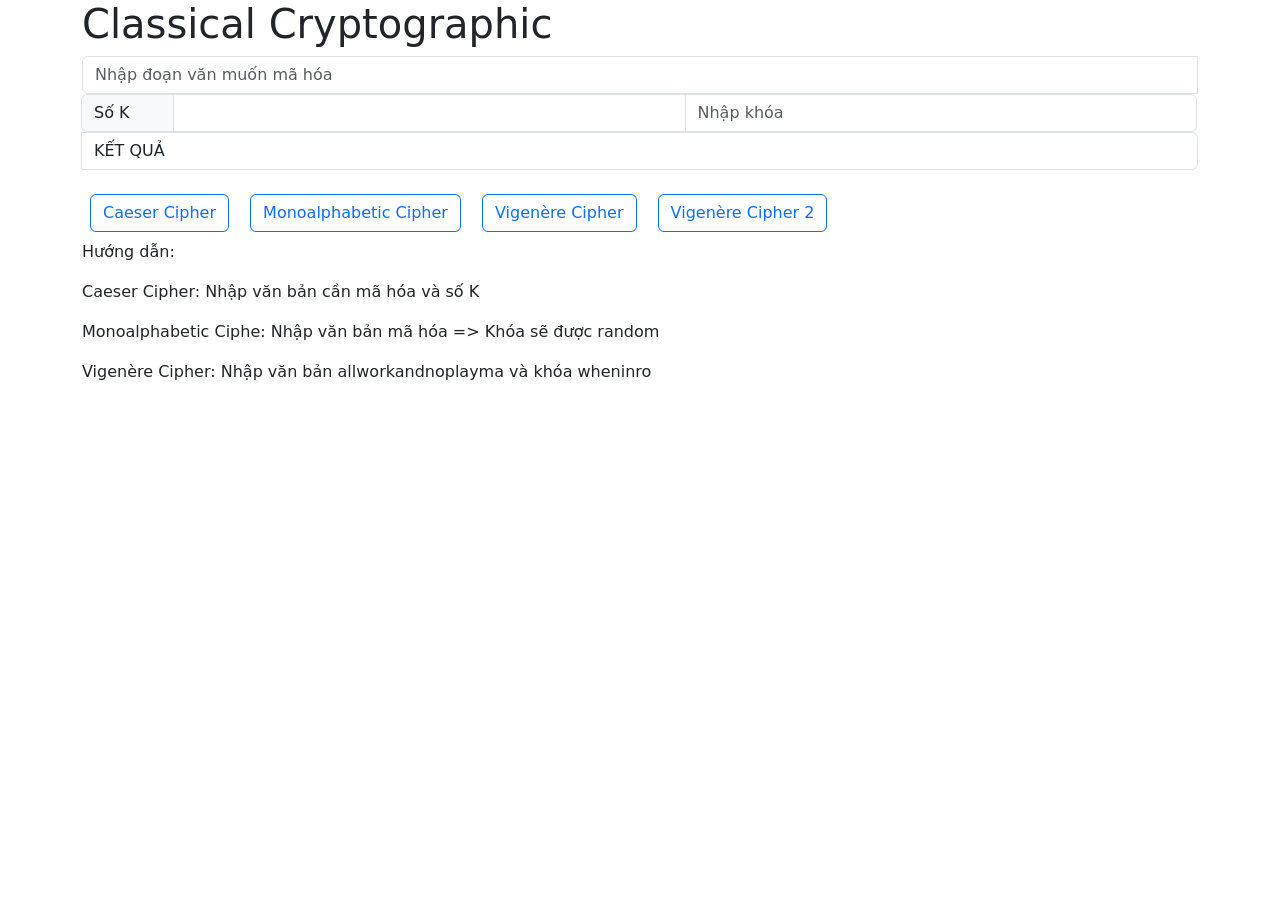
<file: classic-encryption/caesar/index.html>
<!DOCTYPE html>
<html lang="en">

<head>
    <meta charset="UTF-8">
    <meta name="viewport" content="width=device-width, initial-scale=1.0">
    <link href="https://cdn.jsdelivr.net/npm/bootstrap@5.3.3/dist/css/bootstrap.min.css" rel="stylesheet" integrity="sha384-QWTKZyjpPEjISv5WaRU9OFeRpok6YctnYmDr5pNlyT2bRjXh0JMhjY6hW+ALEwIH" crossorigin="anonymous">
    <script src="https://cdn.jsdelivr.net/npm/bootstrap@5.3.3/dist/js/bootstrap.bundle.min.js" integrity="sha384-YvpcrYf0tY3lHB60NNkmXc5s9fDVZLESaAA55NDzOxhy9GkcIdslK1eN7N6jIeHz" crossorigin="anonymous"></script>
    <title>Caesar</title>
</head>

<body>
    <div class="container ">
        <h1>Classical Cryptographic</h1>

        <div class="input-group">
            <input class="form-control" type="text" id="plain-text" placeholder="Nhập đoạn văn muốn mã hóa">
            <div class="input-group row">
                <span class="input-group-text col-1" id="shift ">Số K</span>
                <input type="number" id="shift" min="1" max="25" class="form-control col-10">
                <input class="form-control " id="key" type="text" id="plain-text" placeholder="Nhập khóa ">
            </div>


            <p class="form-control fs-6 text-uppercase" type="text" id="cipher-text">Kết quả</p>

        </div>
        <button class="btn btn-outline-primary m-2" id="encrypt-Button">Caeser Cipher</button>
        <button class="btn btn-outline-primary m-2" id="encrypt-Button2">Monoalphabetic Cipher</button>
        <button class="btn btn-outline-primary m-2" id="encrypt-Button3">Vigenère Cipher</button>
        <button class="btn btn-outline-primary m-2" id="encrypt-Button4">Vigenère Cipher 2</button>
        <p> Hướng dẫn: </p>
        <p> Caeser Cipher: Nhập văn bản cần mã hóa và số K </p>
        <p> Monoalphabetic Ciphe: Nhập văn bản mã hóa => Khóa sẽ được random </p>
        <p> Vigenère Cipher: Nhập văn bản allworkandnoplayma và khóa wheninro </p>
    </div>
    <script src="func.js "></script>
</body>

</html>
</file>
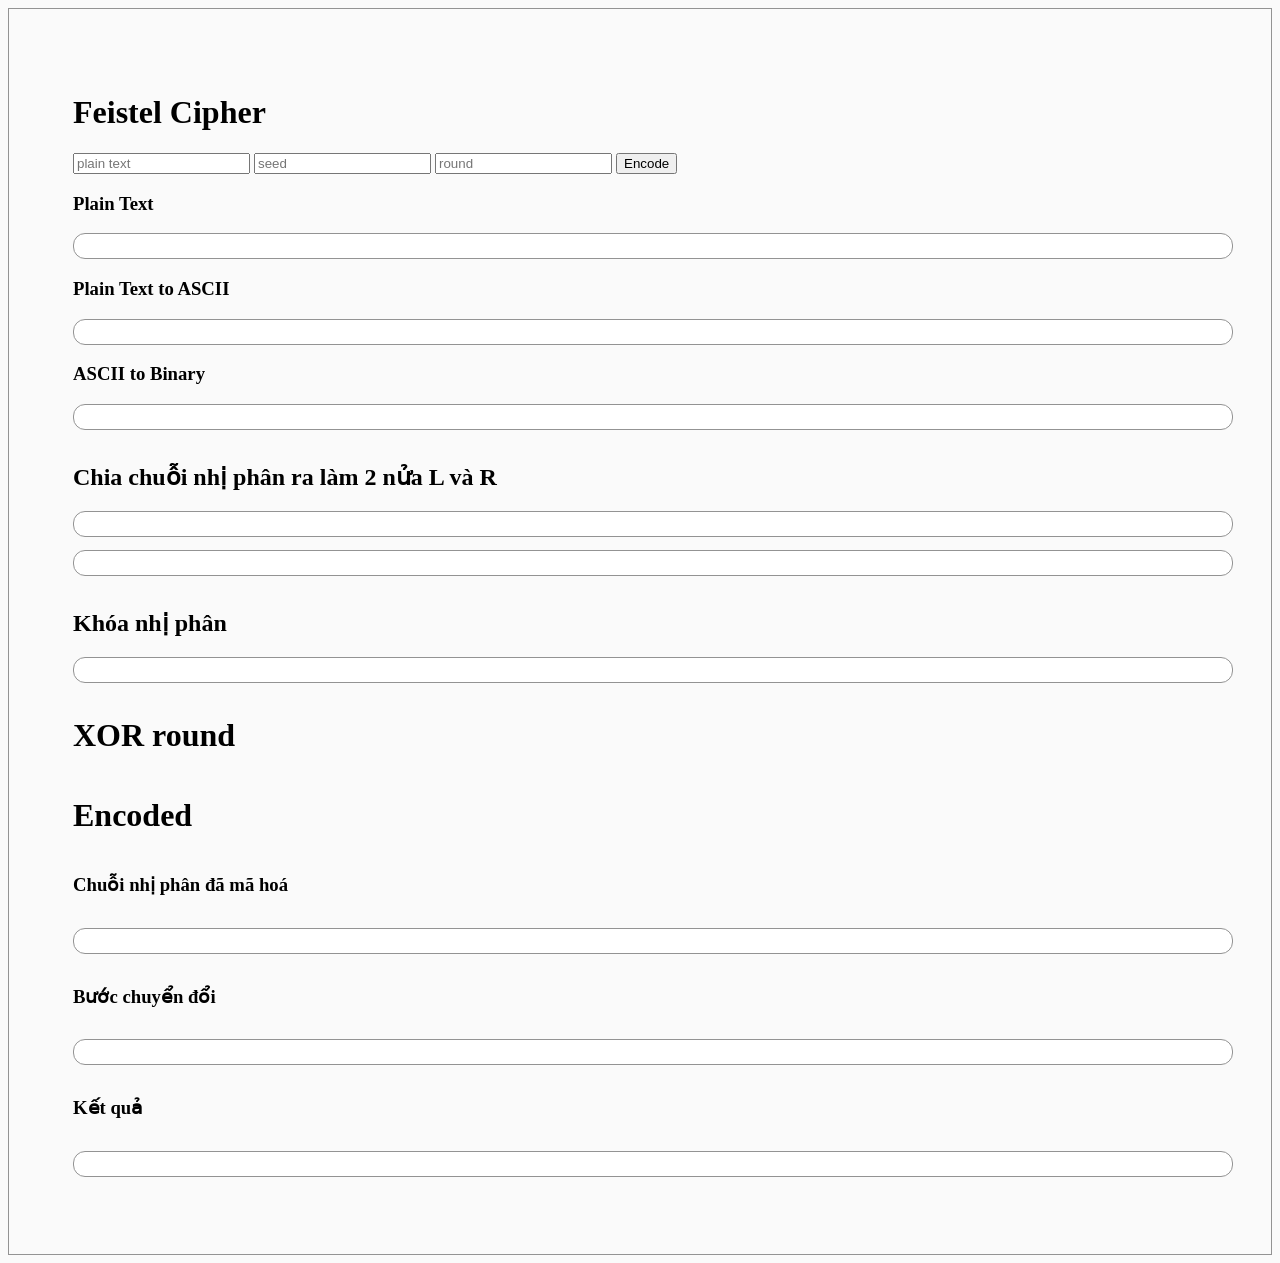
<file: modern-enctytion/Feistel Cipher/index.html>
<!DOCTYPE html>
<html lang="en">

<head>
    <meta charset="UTF-8" />
    <meta name="viewport" content="width=device-width, initial-scale=1.0" />
    <title>Modern-enctytion</title>
    <style>
        body {
            background-color: #fafafa;
            padding: 64px;
            display: flex;
            flex-direction: column;
            justify-content: center;
            border: 1px solid #939393;
        }
        
        #xor {
            display: flex;
            gap: 12px;
            overflow-x: auto;
        }
        
        pre {
            width: 100%;
            text-wrap: wrap;
            border: 1px solid #939393;
            border-radius: 12px;
            padding: 12px;
            background-color: white;
        }
    </style>
</head>

<body>
    <h1>Feistel Cipher</h1>
    <section>
        <input id="plain-text" placeholder="plain text" type="text" />
        <input id="seed" placeholder="seed" type="text" />
        <input id="round" type="number" placeholder="round" />
        <button id="encode-btn">Encode</button>

        <h3>Plain Text</h3>
        <pre id="pt"></pre>
        <h3>Plain Text to ASCII</h3>
        <pre id="ascii"></pre>
        <h3>ASCII to Binary</h3>
        <pre id="binary"></pre>
    </section>
    <section>
        <h1>Chia chuỗi nhị phân ra làm 2 nửa L và R</h1>
        <!-- Sử dụng vòng lặp để hiển thị L[i] và R[i] cho mỗi vòng lặp -->
        <pre id="l" class="l"></pre>
        <pre id="r" class="r"></pre>
    </section>
    <section>
        <h1>Khóa nhị phân</h1>
        <!-- Sử dụng vòng lặp để hiển thị K[i] cho mỗi vòng lặp -->
        <pre id="k" class="k"></pre>
    </section>
    <h1>XOR round</h1>
    <section id="xor">

    </section>
    <h1>Encoded</h1>
    <h3>Chuỗi nhị phân đã mã hoá</h3>
    <pre id="encoded-bin"></pre>
    <h3>Bước chuyển đổi</h3>
    <pre id="encode-step"></pre>
    <h3>Kết quả</h3>
    <pre id="result"></pre>
    <!-- Import các file JavaScript -->
    <script src="./feistel.js"></script>
    <script src="./index.js"></script>
</body>

</html>
</file>
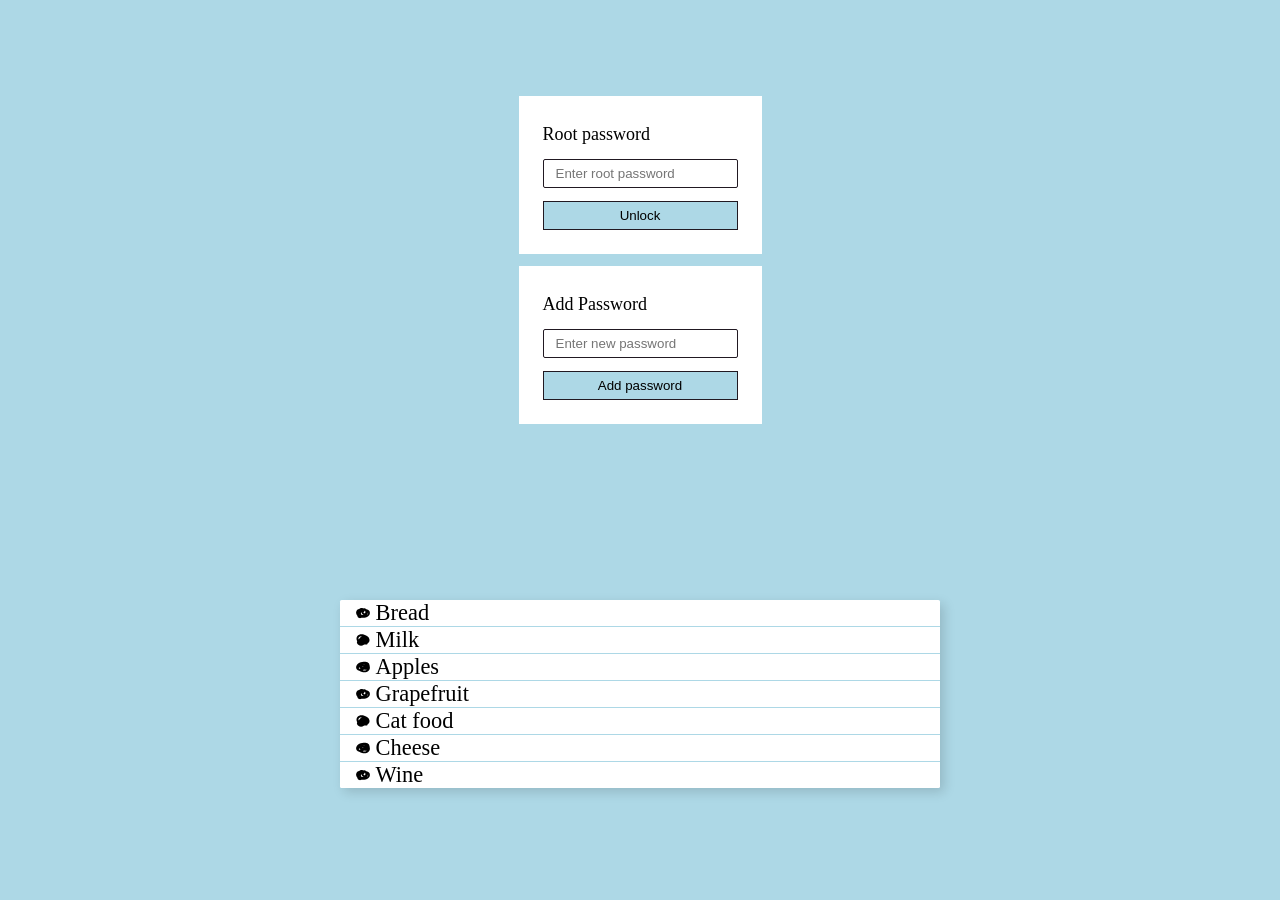
<file: modern-enctytion/Feistel Cipher/passwords-management.html>
<!DOCTYPE html>
<html lang="en">
  <head>
    <meta charset="UTF-8" />
    <meta name="viewport" content="width=device-width, initial-scale=1.0" />
    <title>Password Managers</title>
    <link rel="stylesheet" href="main.css" />
  </head>
  <body>
    <section>
      <div class="container">
        <div class="card">
          <div class="card_form">
            <label class="input_label">Root password</label>
            <div class="input">
              <input
                type="text"
                id="root-password"
                placeholder="Enter root password"
                class="input_field"
                required
              />
            </div>
            <button id="btn-unlock" class="card_button">Unlock</button>
          </div>
        </div>
        <div class="card">
          <div class="card_form">
            <label class="input_label">Add Password</label>
            <div class="input">
              <input
                type="text"
                id="new-password"
                placeholder="Enter new password"
                class="input_field"
                required
              />
            </div>
            <button id="btn-add" class="card_button">Add password</button>
          </div>
        </div>
      </div>
      <!-- <div class="fish-shadow-con">
        <svg
          class="fish-shadow"
          xmlns="http://www.w3.org/2000/svg"
          xmlns:xlink="http://www.w3.org/1999/xlink"
          preserveAspectRatio="xMidYMin slice"
          viewBox="0 0 743 645"
        >
          <g
            id="Artboard"
            stroke="none"
            stroke-width="1"
            fill="none"
            fill-rule="evenodd"
            stroke-linecap="square"
          >
            <path
              d="M177.367 337.568L182.709 357.739C198.517 417.421 249.748 460.995 311.193 467.019L421.508 477.834C478.237 483.396 532.831 454.649 560.346 404.729C607.09 319.923 557.549 214.182 462.47 195.822L375.079 178.946C368.369 177.651 361.766 175.854 355.324 173.572C251.651 136.837 149.205 231.245 177.367 337.568Z"
              class="line"
              id="Line"
            />

            <g
              xmlns="http://www.w3.org/2000/svg"
              id="Artboard"
              stroke="none"
              stroke-width="1"
              fill="none"
              fill-rule="evenodd"
            >
              <g
                id="Group"
                transform="translate(-103.000000, 3.000000)"
                fill="#F2AFAF"
              >
                <g
                  id="l-1"
                  transform="translate(118.396084, 37.985234) rotate(-89.000000) translate(-118.396084, -37.985234) translate(104.396084, 23.985234)"
                >
                  <path
                    d="M14.1723611,27.5145257 C19.9713509,27.5145257 24.6723611,22.8135155 24.6723611,17.0145257 C24.6723611,15.8258883 28.1981217,2.09701504 27.8341336,1.03166708 C26.4223375,-3.10048431 18.7827136,6.51452565 14.1723611,6.51452565 C9.87015746,6.51452565 1.67467528,-2.67194974 0.0523652038,1.03166708 C-0.512055182,2.32019808 3.67236107,15.5177394 3.67236107,17.0145257 C3.67236107,22.8135155 8.3733712,27.5145257 14.1723611,27.5145257 Z"
                  />
                </g>
              </g>
              <animateMotion
                dur="6s"
                begin="0s"
                repeatCount="indefinite"
                rotate="auto"
                fill="freeze"
              >
                <mpath xlink:href="#Line" />
              </animateMotion>
            </g>

            <g
              xmlns="http://www.w3.org/2000/svg"
              id="Artboard"
              stroke="none"
              stroke-width="1"
              fill="none"
              fill-rule="evenodd"
            >
              <g id="Group" transform="translate(-71.000000, 3.000000)">
                <g
                  id="l-2"
                  transform="translate(96.916890, 37.437926) rotate(-89.000000) translate(-96.916890, -37.437926) translate(60.416890, 13.437926)"
                >
                  <ellipse id="Oval" cx="36.5" cy="24" rx="16.5" ry="24" />
                  <path
                    d="M52.8409492,28.4193415 C56.9830848,28.4193415 67.8409492,23.8671728 67.8409492,17.7920406 C67.8409492,16.3338966 72.7364131,8.06546148 72.3851131,6.79204055 C71.2727759,2.75994931 63.4888957,6.79204055 60.3409492,6.79204055 C56.1988135,6.79204055 52.8409492,11.7169083 52.8409492,17.7920406 C52.8409492,23.8671728 48.6988135,28.4193415 52.8409492,28.4193415 Z"
                    id="Oval"
                  />
                  <path
                    d="M1.84094917,28.4193415 C5.98308479,28.4193415 16.8409492,23.8671728 16.8409492,17.7920406 C16.8409492,16.3338966 21.7364131,8.06546148 21.3851131,6.79204055 C20.2727759,2.75994931 12.4888957,6.79204055 9.34094917,6.79204055 C5.19881354,6.79204055 1.84094917,11.7169083 1.84094917,17.7920406 C1.84094917,23.8671728 -2.30118646,28.4193415 1.84094917,28.4193415 Z"
                    id="Oval"
                    transform="translate(10.701577, 16.709671) scale(-1, 1) translate(-10.701577, -16.709671) "
                  />
                </g>
              </g>
              <animateMotion
                dur="6s"
                begin="0.1s"
                repeatCount="indefinite"
                rotate="auto"
                fill="freeze"
              >
                <mpath xlink:href="#Line" />
              </animateMotion>
            </g>

            <g
              xmlns="http://www.w3.org/2000/svg"
              id="Artboard"
              stroke="none"
              stroke-width="1"
              fill="none"
              fill-rule="evenodd"
            >
              <g
                id="Group"
                transform="translate(-58.000000, 3.000000)"
                fill="#D8D8D8"
              >
                <g
                  id="l-3-"
                  transform="translate(83.924588, 36.883456) rotate(-89.000000) translate(-83.924588, -36.883456) translate(69.424588, 12.883456)"
                >
                  <path
                    d="M14.1723611,48 C19.4148996,48 23.903645,41.8034457 25.7601702,33.016917 C26.3483828,30.2330353 28.8341336,32.1407168 28.8341336,28.9515567 C28.8341336,15.6967227 21.0759204,1.42108547e-14 14.1723611,1.42108547e-14 C7.2688017,1.42108547e-14 3.55271368e-15,13.745166 3.55271368e-15,27 C3.55271368e-15,29.9816317 1.95554677,29.8362716 2.47309478,32.4701788 C4.25630479,41.5452976 8.82173488,48 14.1723611,48 Z"
                    id="l-3"
                  />
                </g>
              </g>
              <animateMotion
                dur="6s"
                begin="0.2s"
                repeatCount="indefinite"
                rotate="auto"
                fill="freeze"
              >
                <mpath xlink:href="#Line" />
              </animateMotion>
            </g>

            <g
              xmlns="http://www.w3.org/2000/svg"
              id="Artboard"
              stroke="none"
              stroke-width="1"
              fill="none"
              fill-rule="evenodd"
            >
              <g
                id="Group"
                transform="translate(-48.000000, 3.000000)"
                fill="#D8D8D8"
              >
                <g
                  id="l-4-"
                  transform="translate(73.917498, 37.202362) rotate(-89.000000) translate(-73.917498, -37.202362) translate(61.417498, 13.202362)"
                >
                  <path
                    d="M12.2878333,48 C16.8332608,48 20.7251285,41.8034457 22.3347878,33.016917 C22.8447845,30.2330353 25,32.1407168 25,28.9515567 C25,15.6967227 18.2734123,1.42108547e-14 12.2878333,1.42108547e-14 C6.30225431,1.42108547e-14 0,13.745166 0,27 C0,29.9816317 1.69551372,29.8362716 2.14424232,32.4701788 C3.69033525,41.5452976 7.64869079,48 12.2878333,48 Z"
                    id="l-4"
                  />
                </g>
              </g>
              <animateMotion
                dur="6s"
                begin="0.3s"
                repeatCount="indefinite"
                rotate="auto"
                fill="freeze"
              >
                <mpath xlink:href="#Line" />
              </animateMotion>
            </g>

            <g
              xmlns="http://www.w3.org/2000/svg"
              id="Artboard"
              stroke="none"
              stroke-width="1"
              fill="none"
              fill-rule="evenodd"
            >
              <g
                id="Group"
                transform="translate(-32.000000, 3.000000)"
                fill="#D8D8D8"
              >
                <g
                  id="l-5-"
                  transform="translate(58.922677, 36.774735) rotate(-89.000000) translate(-58.922677, -36.774735) translate(49.422677, 12.774735)"
                >
                  <path
                    d="M9.33875331,48 C12.7932782,48 15.7510977,41.8034457 16.9744387,33.016917 C17.3620362,30.2330353 19,32.1407168 19,28.9515567 C19,15.6967227 13.8877933,1.42108547e-14 9.33875331,1.42108547e-14 C4.78971327,1.42108547e-14 0,13.745166 0,27 C0,29.9816317 1.28859043,29.8362716 1.62962417,32.4701788 C2.80465479,41.5452976 5.813005,48 9.33875331,48 Z"
                    id="l-4"
                  />
                </g>
              </g>
              <animateMotion
                dur="6s"
                begin="0.4s"
                repeatCount="indefinite"
                rotate="auto"
                fill="freeze"
              >
                <mpath xlink:href="#Line" />
              </animateMotion>
            </g>

            <g
              xmlns="http://www.w3.org/2000/svg"
              id="Artboard"
              stroke="none"
              stroke-width="1"
              fill="none"
              fill-rule="evenodd"
            >
              <g
                id="Group"
                transform="translate(-1.000000, -2.000000)"
                fill="#D8D8D8"
              >
                <g
                  id="l-6"
                  transform="translate(23.080623, 42.228667) rotate(-89.000000) translate(-23.080623, -42.228667) translate(-17.919377, 20.728667)"
                >
                  <path
                    d="M41.7607406,42.4419194 C43.7607286,42.4419194 43.2381119,38.329711 43.2310921,38.0763828 C43.1415394,34.8446384 44.2788431,34.4419194 41.6451883,34.4419194 C39.0115336,34.4419194 39.7260112,34.2957436 39.8222402,37.76842 C39.82926,38.0217482 39.7195178,42.4419194 41.7607406,42.4419194 Z"
                    id="Oval"
                  />
                  <path
                    d="M23.6342467,37.7478622 C27.3113017,37.7478622 36.9500408,30.5559331 36.9500408,20.9578882 C36.9500408,18.65418 41.2958401,5.59095627 40.9839843,3.57909038 C39.9965407,-2.7911731 32.569021,0.0196920288 29.4031545,6.69804407 C26.912494,11.9520586 23.6342467,11.3598432 23.6342467,20.9578882 C23.6342467,30.5559331 19.9571917,37.7478622 23.6342467,37.7478622 Z"
                    id="Oval"
                    transform="translate(31.500000, 18.873931) scale(-1, 1) translate(-31.500000, -18.873931) "
                  />
                  <path
                    d="M43.2310921,38.0763828 C46.9081472,38.0763828 56.5468863,30.8844538 56.5468863,21.2864088 C56.5468863,18.9827007 60.8926856,5.91947694 60.5808297,3.90761104 C59.5933862,-2.46265244 52.1658664,0.348212694 49,7.02656473 C46.5093394,12.2805793 43.2310921,11.6883638 43.2310921,21.2864088 C43.2310921,30.8844538 39.5540371,38.0763828 43.2310921,38.0763828 Z"
                    id="Oval"
                  />
                  <rect
                    id="Rectangle"
                    fill-opacity="0"
                    x="0.186684949"
                    y="18.7699638"
                    width="81"
                    height="9"
                  />
                </g>
              </g>
              <animateMotion
                dur="6s"
                begin="0.5s"
                repeatCount="indefinite"
                rotate="auto"
                fill="freeze"
              >
                <mpath xlink:href="#Line" />
              </animateMotion>
            </g>
          </g>
        </svg>
      </div>
      <svg
        class="fish"
        xmlns="http://www.w3.org/2000/svg"
        xmlns:xlink="http://www.w3.org/1999/xlink"
        preserveAspectRatio="xMidYMin slice"
        viewBox="0 0 743 645"
      >
        <g
          id="Artboard"
          stroke="none"
          stroke-width="1"
          fill="none"
          fill-rule="evenodd"
          stroke-linecap="square"
        >
          <path
            d="M177.367 337.568L182.709 357.739C198.517 417.421 249.748 460.995 311.193 467.019L421.508 477.834C478.237 483.396 532.831 454.649 560.346 404.729C607.09 319.923 557.549 214.182 462.47 195.822L375.079 178.946C368.369 177.651 361.766 175.854 355.324 173.572C251.651 136.837 149.205 231.245 177.367 337.568Z"
            class="line"
            id="Line"
          />

          <g
            xmlns="http://www.w3.org/2000/svg"
            id="Artboard"
            stroke="none"
            stroke-width="1"
            fill="none"
            fill-rule="evenodd"
          >
            <g
              id="Group"
              transform="translate(-103.000000, 3.000000)"
              fill="#F2AFAF"
            >
              <g
                id="l-1"
                transform="translate(118.396084, 37.985234) rotate(-89.000000) translate(-118.396084, -37.985234) translate(104.396084, 23.985234)"
              >
                <path
                  d="M14.1723611,27.5145257 C19.9713509,27.5145257 24.6723611,22.8135155 24.6723611,17.0145257 C24.6723611,15.8258883 28.1981217,2.09701504 27.8341336,1.03166708 C26.4223375,-3.10048431 18.7827136,6.51452565 14.1723611,6.51452565 C9.87015746,6.51452565 1.67467528,-2.67194974 0.0523652038,1.03166708 C-0.512055182,2.32019808 3.67236107,15.5177394 3.67236107,17.0145257 C3.67236107,22.8135155 8.3733712,27.5145257 14.1723611,27.5145257 Z"
                />
              </g>
            </g>
            <animateMotion
              dur="6s"
              begin="0s"
              repeatCount="indefinite"
              rotate="auto"
              fill="freeze"
            >
              <mpath xlink:href="#Line" />
            </animateMotion>
          </g>

          <g
            xmlns="http://www.w3.org/2000/svg"
            id="Artboard"
            stroke="none"
            stroke-width="1"
            fill="none"
            fill-rule="evenodd"
          >
            <g
              id="Group"
              transform="translate(-71.000000, 3.000000)"
              fill="#ff5050"
            >
              <g
                id="l-2"
                transform="translate(96.916890, 37.437926) rotate(-89.000000) translate(-96.916890, -37.437926) translate(60.416890, 13.437926)"
              >
                <ellipse id="Oval" cx="36.5" cy="24" rx="16.5" ry="24" />
                <path
                  d="M52.8409492,28.4193415 C56.9830848,28.4193415 67.8409492,23.8671728 67.8409492,17.7920406 C67.8409492,16.3338966 72.7364131,8.06546148 72.3851131,6.79204055 C71.2727759,2.75994931 63.4888957,6.79204055 60.3409492,6.79204055 C56.1988135,6.79204055 52.8409492,11.7169083 52.8409492,17.7920406 C52.8409492,23.8671728 48.6988135,28.4193415 52.8409492,28.4193415 Z"
                  id="Oval"
                />
                <path
                  d="M1.84094917,28.4193415 C5.98308479,28.4193415 16.8409492,23.8671728 16.8409492,17.7920406 C16.8409492,16.3338966 21.7364131,8.06546148 21.3851131,6.79204055 C20.2727759,2.75994931 12.4888957,6.79204055 9.34094917,6.79204055 C5.19881354,6.79204055 1.84094917,11.7169083 1.84094917,17.7920406 C1.84094917,23.8671728 -2.30118646,28.4193415 1.84094917,28.4193415 Z"
                  id="Oval"
                  transform="translate(10.701577, 16.709671) scale(-1, 1) translate(-10.701577, -16.709671) "
                />
              </g>
            </g>
            <animateMotion
              dur="6s"
              begin="0.1s"
              repeatCount="indefinite"
              rotate="auto"
              fill="freeze"
            >
              <mpath xlink:href="#Line" />
            </animateMotion>
          </g>

          <g
            xmlns="http://www.w3.org/2000/svg"
            id="Artboard"
            stroke="none"
            stroke-width="1"
            fill="none"
            fill-rule="evenodd"
          >
            <g
              id="Group"
              transform="translate(-58.000000, 3.000000)"
              fill="#D8D8D8"
            >
              <g
                id="l-3-"
                transform="translate(83.924588, 36.883456) rotate(-89.000000) translate(-83.924588, -36.883456) translate(69.424588, 12.883456)"
              >
                <path
                  d="M14.1723611,48 C19.4148996,48 23.903645,41.8034457 25.7601702,33.016917 C26.3483828,30.2330353 28.8341336,32.1407168 28.8341336,28.9515567 C28.8341336,15.6967227 21.0759204,1.42108547e-14 14.1723611,1.42108547e-14 C7.2688017,1.42108547e-14 3.55271368e-15,13.745166 3.55271368e-15,27 C3.55271368e-15,29.9816317 1.95554677,29.8362716 2.47309478,32.4701788 C4.25630479,41.5452976 8.82173488,48 14.1723611,48 Z"
                  id="l-3"
                />
              </g>
            </g>
            <animateMotion
              dur="6s"
              begin="0.2s"
              repeatCount="indefinite"
              rotate="auto"
              fill="freeze"
            >
              <mpath xlink:href="#Line" />
            </animateMotion>
          </g>

          <g
            xmlns="http://www.w3.org/2000/svg"
            id="Artboard"
            stroke="none"
            stroke-width="1"
            fill="none"
            fill-rule="evenodd"
          >
            <g
              id="Group"
              transform="translate(-48.000000, 3.000000)"
              fill="#D8D8D8"
            >
              <g
                id="l-4-"
                transform="translate(73.917498, 37.202362) rotate(-89.000000) translate(-73.917498, -37.202362) translate(61.417498, 13.202362)"
              >
                <path
                  d="M12.2878333,48 C16.8332608,48 20.7251285,41.8034457 22.3347878,33.016917 C22.8447845,30.2330353 25,32.1407168 25,28.9515567 C25,15.6967227 18.2734123,1.42108547e-14 12.2878333,1.42108547e-14 C6.30225431,1.42108547e-14 0,13.745166 0,27 C0,29.9816317 1.69551372,29.8362716 2.14424232,32.4701788 C3.69033525,41.5452976 7.64869079,48 12.2878333,48 Z"
                  id="l-4"
                />
              </g>
            </g>
            <animateMotion
              dur="6s"
              begin="0.3s"
              repeatCount="indefinite"
              rotate="auto"
              fill="freeze"
            >
              <mpath xlink:href="#Line" />
            </animateMotion>
          </g>

          <g
            xmlns="http://www.w3.org/2000/svg"
            id="Artboard"
            stroke="none"
            stroke-width="1"
            fill="none"
            fill-rule="evenodd"
          >
            <g
              id="Group"
              transform="translate(-32.000000, 3.000000)"
              fill="#D8D8D8"
            >
              <g
                id="l-5-"
                transform="translate(58.922677, 36.774735) rotate(-89.000000) translate(-58.922677, -36.774735) translate(49.422677, 12.774735)"
              >
                <path
                  d="M9.33875331,48 C12.7932782,48 15.7510977,41.8034457 16.9744387,33.016917 C17.3620362,30.2330353 19,32.1407168 19,28.9515567 C19,15.6967227 13.8877933,1.42108547e-14 9.33875331,1.42108547e-14 C4.78971327,1.42108547e-14 0,13.745166 0,27 C0,29.9816317 1.28859043,29.8362716 1.62962417,32.4701788 C2.80465479,41.5452976 5.813005,48 9.33875331,48 Z"
                  id="l-4"
                />
              </g>
            </g>
            <animateMotion
              dur="6s"
              begin="0.4s"
              repeatCount="indefinite"
              rotate="auto"
              fill="freeze"
            >
              <mpath xlink:href="#Line" />
            </animateMotion>
          </g>

          <g
            xmlns="http://www.w3.org/2000/svg"
            id="Artboard"
            stroke="none"
            stroke-width="1"
            fill="none"
            fill-rule="evenodd"
          >
            <g
              id="Group"
              transform="translate(-1.000000, -2.000000)"
              fill="#D8D8D8"
            >
              <g
                id="l-6"
                transform="translate(23.080623, 42.228667) rotate(-89.000000) translate(-23.080623, -42.228667) translate(-17.919377, 20.728667)"
              >
                <path
                  d="M41.7607406,42.4419194 C43.7607286,42.4419194 43.2381119,38.329711 43.2310921,38.0763828 C43.1415394,34.8446384 44.2788431,34.4419194 41.6451883,34.4419194 C39.0115336,34.4419194 39.7260112,34.2957436 39.8222402,37.76842 C39.82926,38.0217482 39.7195178,42.4419194 41.7607406,42.4419194 Z"
                  id="Oval"
                />
                <path
                  d="M23.6342467,37.7478622 C27.3113017,37.7478622 36.9500408,30.5559331 36.9500408,20.9578882 C36.9500408,18.65418 41.2958401,5.59095627 40.9839843,3.57909038 C39.9965407,-2.7911731 32.569021,0.0196920288 29.4031545,6.69804407 C26.912494,11.9520586 23.6342467,11.3598432 23.6342467,20.9578882 C23.6342467,30.5559331 19.9571917,37.7478622 23.6342467,37.7478622 Z"
                  id="Oval"
                  transform="translate(31.500000, 18.873931) scale(-1, 1) translate(-31.500000, -18.873931) "
                />
                <path
                  d="M43.2310921,38.0763828 C46.9081472,38.0763828 56.5468863,30.8844538 56.5468863,21.2864088 C56.5468863,18.9827007 60.8926856,5.91947694 60.5808297,3.90761104 C59.5933862,-2.46265244 52.1658664,0.348212694 49,7.02656473 C46.5093394,12.2805793 43.2310921,11.6883638 43.2310921,21.2864088 C43.2310921,30.8844538 39.5540371,38.0763828 43.2310921,38.0763828 Z"
                  id="Oval"
                />
                <rect
                  id="Rectangle"
                  fill-opacity="0"
                  x="0.186684949"
                  y="18.7699638"
                  width="81"
                  height="9"
                />
              </g>
            </g>
            <animateMotion
              dur="6s"
              begin="0.5s"
              repeatCount="indefinite"
              rotate="auto"
              fill="freeze"
            >
              <mpath xlink:href="#Line" />
            </animateMotion>
          </g>
        </g>
      </svg> -->
    </section>
    <section>
      <ul id="passwords">
        <li>Bread</li>
        <li>Milk</li>
        <li>Apples</li>
        <li>Grapefruit</li>
        <li>Cat food</li>
        <li>Cheese</li>
        <li>Wine</li>
      </ul>
    </section>
    <script src="./main.js"></script>
  </body>
</html>
</file>
<file: modern-enctytion/Feistel Cipher/main.css>
* {
    box-sizing: border-box;
}

body {
    font-size: 1.4rem;
    background: lightblue;
    margin: 0;
    padding: 1rem;
    display: grid;
    place-items: center;
    min-height: 100vh;
}

ul {
    list-style-position: inside;
    width: 600px;
    max-width: 100%;
    background: white;
    box-shadow: 0.25rem 0.25rem 0.75rem rgb(0 0 0 / 0.15);
    padding: 0;
    margin: 0;
    border-radius: 0.1rem;
}

li {
    padding: 0 0 0 1rem;
    font-family: 'Gloria Hallelujah', cursive;
}

li:not(:last-child) {
    border-bottom: 1px solid lightblue;
}

li:first-child {
    margin-top: 1rem;
}

li:last-child {
    margin-bottom: 1rem;
}

::marker {
    content: url("data:image/svg+xml,%3Csvg xmlns='http://www.w3.org/2000/svg' xml:space='preserve' width='14' viewBox='0 0 50 50'%3E%3Cpath d='M46.4 16.2c-2.3-2.3-5.4-3.5-8.4-4.5-.5-.2-1.1-.3-1.6-.5-1.6-1.6-3.7-2.8-6.2-3.2-1-.2-1.9.1-2.5.6-.9-.3-1.8-.6-2.7-.8-3.2-1-6.4-1.8-9.5-.1-1 .5-1.9 1.2-2.7 2-6.4 1.4-11.7 5-12.4 12.7C0 27 1.9 31.5 4.9 34.9c.1.6.2 1.1.4 1.7 1 3.2 3.3 5.7 6.7 6.5 2.7.6 5.4-.2 7.9-1.2 3.3.4 6.7.3 9.9 0 6.5-.7 13.3-2.8 17.1-8.5 3.6-5.2 4-12.6-.5-17.2zm-17.3.9c2.1.4 4 1.7 4.7 3.8 0 .5-.1 1.1-.2 1.6-.3 1.4-.8 2.6-1.6 3.7-.7.2-1.5.1-2.3-.4-.8-.4-1.6-1-2.2-1.6-.4-.4-1.2-1.7-1.6-1.9 3.4 1.3 5.1-3 3.2-5.2zm-11.6 9.7c.2-1.9 1.1-3.9 2.3-5.5-.4 2.1.3 4.2 1.7 6 1.3 1.7 3.1 3.2 5 4.2-.2.1-.4.2-.6.4-.1 0-.1.1-.2.1-3.9.2-8.7-.8-8.2-5.2zm-6.4 3.1c.1.3.1.7.2 1 .2.6.4 1.2.7 1.8-.4-.2-.7-.5-1-.7.1-.8.1-1.4.1-2.1zm31.2-1.3c-.9 1.7-2.1 3.1-3.7 4.1 2-2.1 3.4-4.7 4-7.6.2-.7.3-1.4.3-2.1.6 1.5.5 3.3-.6 5.6z'/%3E%3C/svg%3E") ' ';
}

li:nth-child(3n)::marker {
    content: url("data:image/svg+xml,%3Csvg xmlns='http://www.w3.org/2000/svg' xml:space='preserve' width='14' viewBox='0 0 50 50'%3E%3Cpath d='M46.5 12.5c-.4-1.1-1.3-1.8-2.2-2-4.2-4-11.6-4.3-17.1-4.1-6.9.3-13.9 2.1-19.4 6.5C2 17.5-2.4 25.7 2.5 32.6c2.2 3.2 5.5 4.9 9 5.5 3.3 1.7 6.7 3.3 10.2 4.4 7.8 2.3 17 1.6 23.2-4.3 7.3-7 4.8-17.3 1.6-25.7zm-20.2 2.7c.6 0 1.3 0 1.8.2 1.1.4 1.7 1.3 2 2.3-1-1.2-2.4-2.1-3.8-2.5zm-1.4 6.6c.9.9 1.3 2.2-.2 2.3-2 .2-1.1-1.9.2-2.3zm-11.8 9.8c-.6-.3-2.9-1.1-3.2-1.8-.2-.5 1.4-3.1 2.1-4.2.3.5.7 1 1.2 1.4 0 .3.1.6.2.8.5 1.9 1.5 3.1 2.9 4h-.2c-.8.1-1.6.1-2.5-.1-.2 0-.3 0-.5-.1zM24 36.4c1.6-.7 3-1.5 4.3-2.5.8.2 1.7.3 2.5.5 2.5.4 5.2.9 7.7.6-.9.6-2 1.1-3 1.4-3.9 1.3-7.7 1-11.5 0z'/%3E%3C/svg%3E") ' ';
}

li:nth-child(3n - 1)::marker {
    content: url("data:image/svg+xml,%3Csvg xmlns='http://www.w3.org/2000/svg' xml:space='preserve' width='14' viewBox='0 0 50 50'%3E%3Cpath d='M48.3 23.7c-1-9.9-9.9-15.6-18.8-17.8-8.2-2.1-18.8-2.6-24.6 4.8C.6 16.2 1 23.6 4.3 29.3c-.5 1-.8 2-1 3-.6 4 2 7.6 5.1 10 5.9 4.4 14 4.2 19.6-.4 1.5 0 2.9-.2 4.4-.5 1.8 0 3.5 0 5.3-.1 2.3-.1 3.5-1.9 3.5-3.7 4.5-3.3 7.7-8.2 7.1-13.9zM9.1 17.8c1.1-4.1 4.9-5.8 8.8-6.1.9-.1 1.9-.1 2.9-.1-3.2 1.6-6.3 4.6-8 7.4-.1.1-.1.2-.2.3-1.1.9-2.1 1.9-3 2.9-.2.2-.4.4-.5.6-.4-1.7-.5-3.3 0-5z'/%3E%3C/svg%3E") ' ';
}



.fish,
.fish-shadow {
    width: 640px;
    height: auto;
    position: absolute;
    top: 145px;
    left: 177px;
    -moz-animation: fish 3s forwards ease-in-out;
    -webkit-animation: fish 3s forwards ease-in-out;
    animation: fish 3s forwards ease-in-out;
}

.fish path,
.fish-shadow path {
    fill: #fff;
}

.fish path:hover,
.fish-shadow path:hover {
    fill: #ff6100;
}

.fish .line,
.fish-shadow .line {
    fill: none;
}

.fish-shadow-con {
    opacity: 0.2;
    filter: blur(10px);
    position: absolute;
    top: 0;
    left: 0;
}

.fish-shadow {
    top: 125px;
    left: 157px;
}

.fish-shadow path {
    fill: #211922;
}

.fish-shadow path:hover {
    fill: #211922;
}

.fish-shadow {
    -webkit-filter: url("#goo");
    filter: url(#goo);
    top: 125px;
    left: 157px;
    opacity: 0.4;
}

.container {
    position: relative;
    display: flex;
    flex-direction: column;
    gap: 12px;
    z-index: 10000;
}
.card_form{
    padding: 24px;
    background-color: #fff;
}
.input_label {
    font-size: 18px;
    font-weight: 500;
}

.input {
    margin: 12px 0;
}

.input_field {
    padding: 6px 12px;
    border: 1px solid #211922;
    border-radius: 2px;
    outline: none;
    width: 100%;
}

.card_button {
    background-color: transparent;
    border: 1px solid #211922;
    padding: 6px 12px;
    width: 100%;
    background-color: lightblue;
}
</file>
